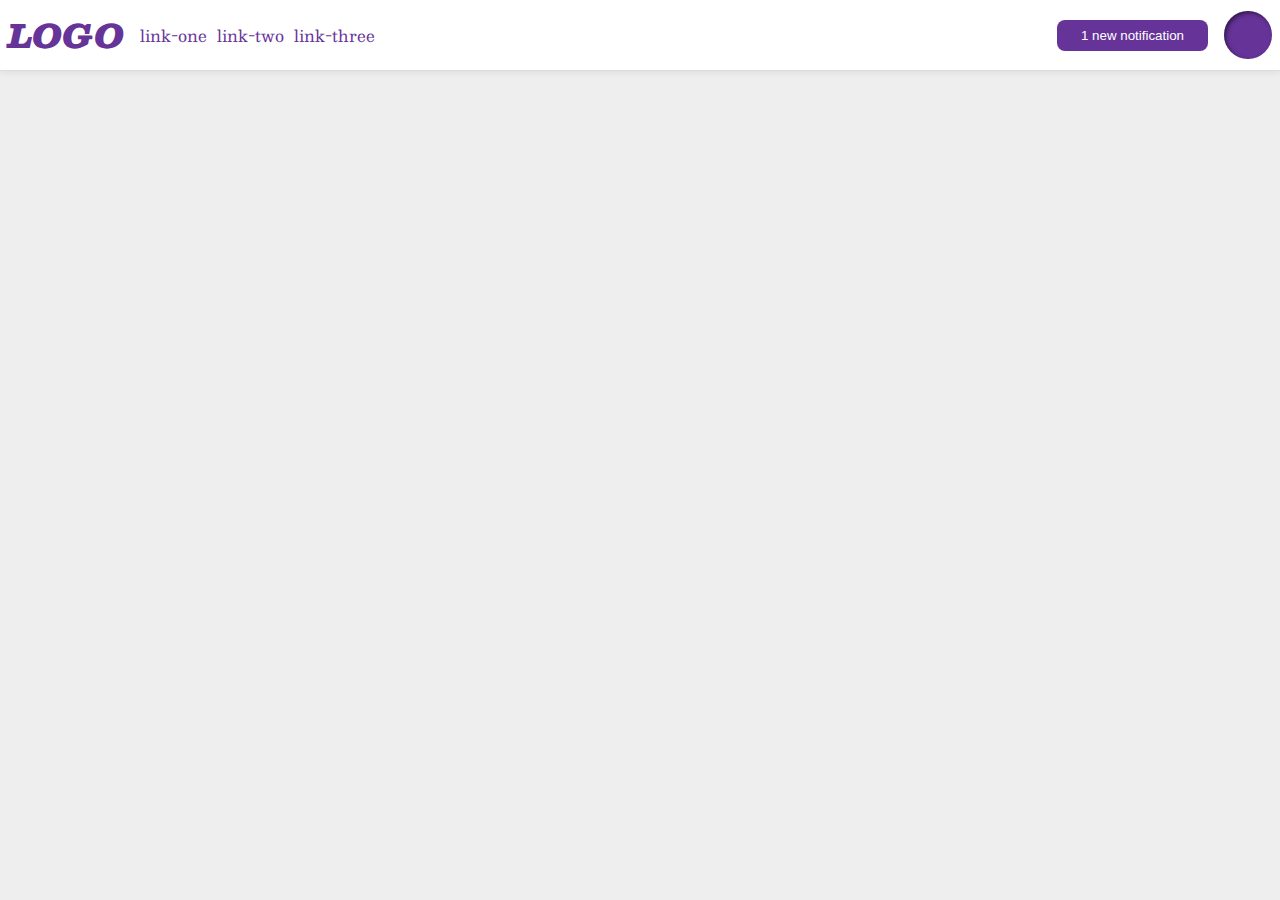
<file: flex/03-flex-header-2/index.html>
<!DOCTYPE html>
<html lang="en">
  <head>
    <meta charset="UTF-8">
    <meta http-equiv="X-UA-Compatible" content="IE=edge">
    <meta name="viewport" content="width=device-width, initial-scale=1.0">
    <title>Flex Header 2</title>
    <link rel="stylesheet" href="style.css">
  </head>
  <body>
    <div class="header">
    <div class="left">
        <div class="logo">
        LOGO
      </div>
      <ul class="links">
        <li><a href="google.com">link-one</a></li>
        <li><a href="google.com">link-two</a></li>
        <li><a href="google.com">link-three</a></li>
      </ul>
      </div>
      <div class="right">
        <button class="notifications">
        1 new notification
      </button>
      <div class="profile-image"></div>
    </div>
  </div>
  </body>
</html>
</file>
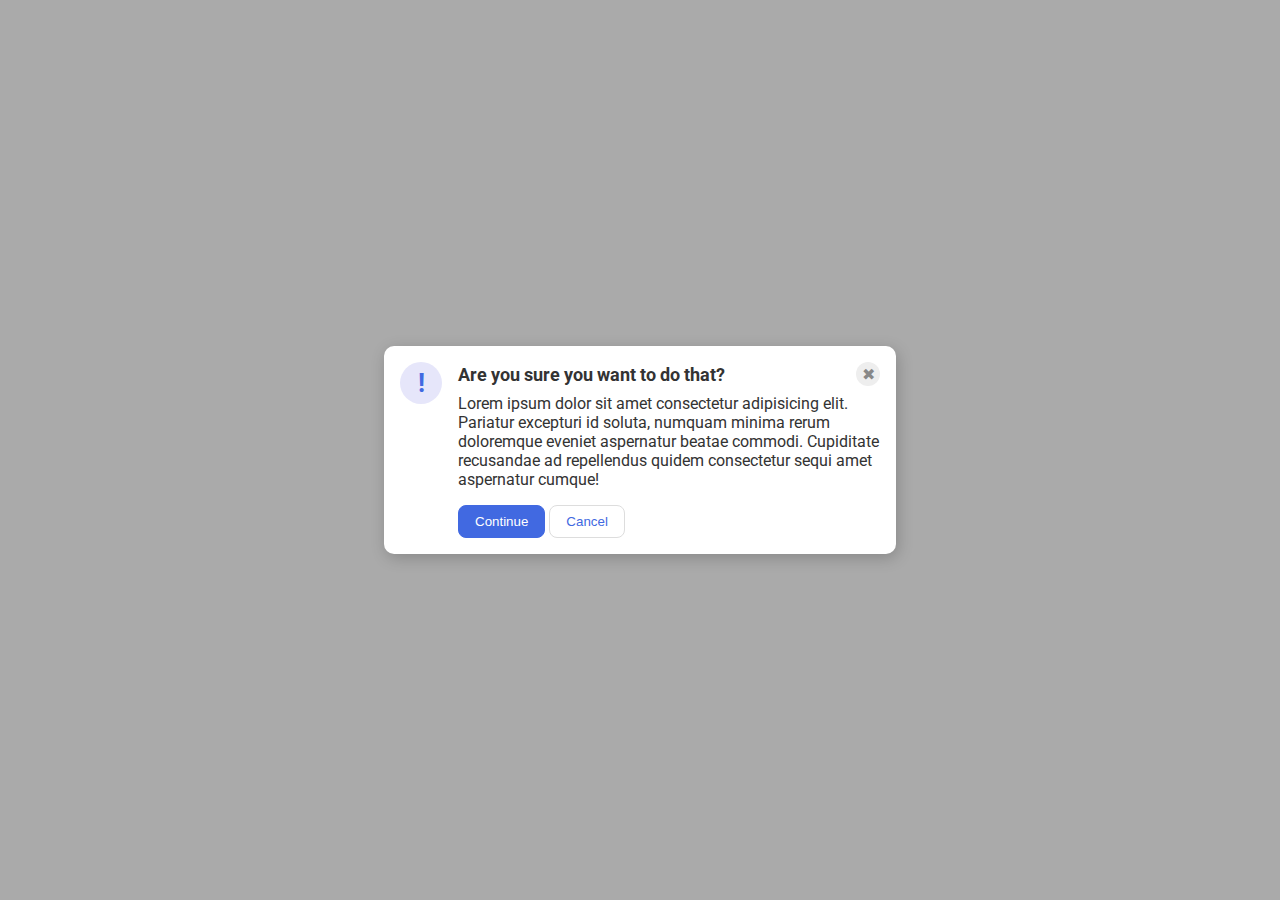
<file: flex/05-flex-modal/index.html>
<!DOCTYPE html>
<html lang="en">
  <head>
    <meta charset="UTF-8">
    <meta http-equiv="X-UA-Compatible" content="IE=edge">
    <meta name="viewport" content="width=device-width, initial-scale=1.0">
    <link rel="stylesheet" href="style.css">
    <title>Modal</title>
  </head>
  <body>
    <div class="modal">
      <div class="icon">!</div>
      <div class="container">
      <div class="header">Are you sure you want to do that?
      <div class="close-button">✖</div>
      </div>
      <div class="text">Lorem ipsum dolor sit amet consectetur adipisicing elit. Pariatur excepturi id soluta, numquam minima rerum doloremque eveniet aspernatur beatae commodi. Cupiditate recusandae ad repellendus quidem consectetur sequi amet aspernatur cumque!</div>
      <button class="continue">Continue</button>
      <button class="cancel">Cancel</button>
    </div>
    </div> 
  </body>
</html>
</file>
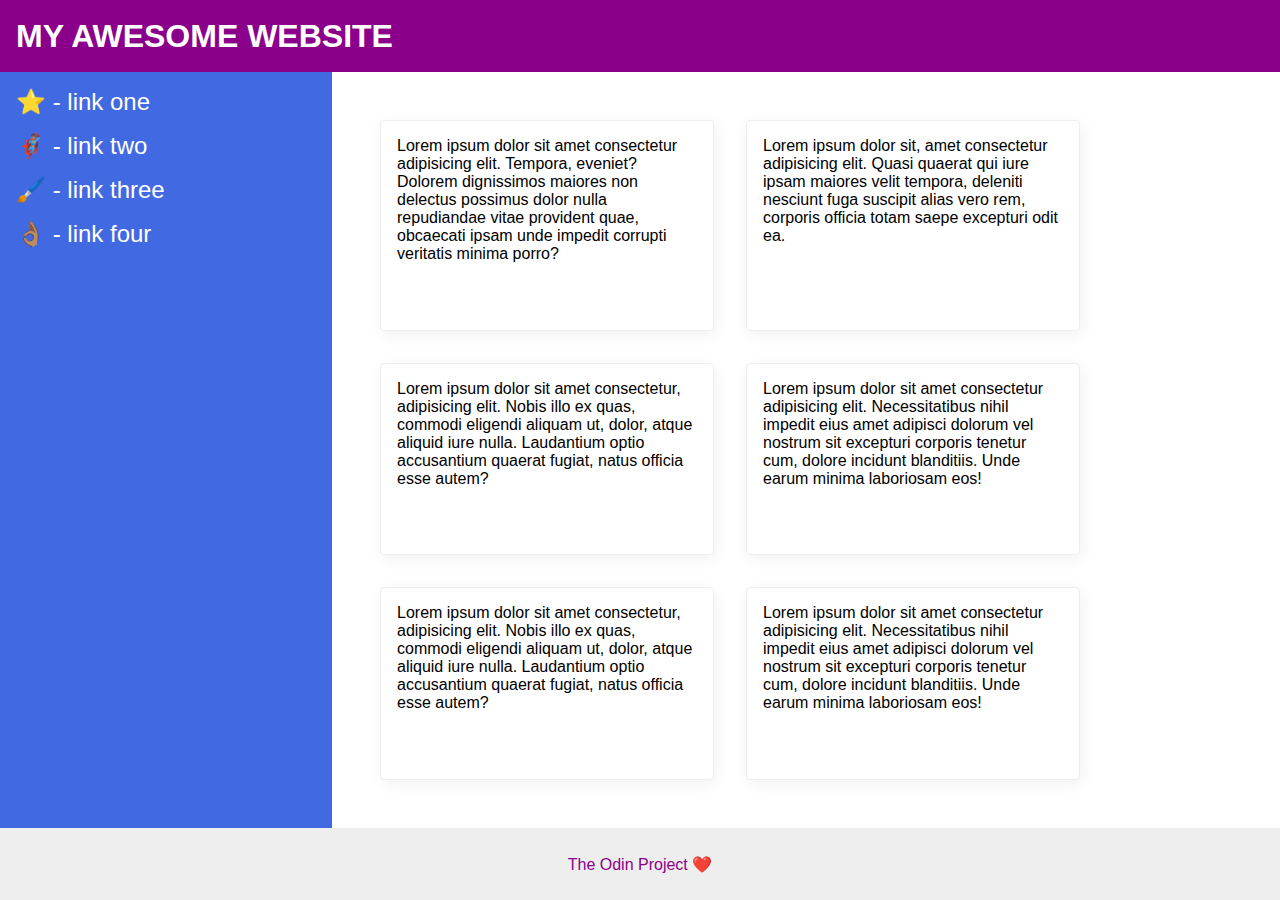
<file: flex/07-flex-layout-2/index.html>
<!DOCTYPE html>
<html lang="en">
  <head>
    <meta charset="UTF-8">
    <meta http-equiv="X-UA-Compatible" content="IE=edge">
    <meta name="viewport" content="width=device-width, initial-scale=1.0">
    <title>The Holy Grail</title>
    <link rel="stylesheet" href="style.css">
  </head>
  <body>
    <div class="header">
      MY AWESOME WEBSITE
    </div>
    
    <div class="container">
    <div class="sidebar">
      <ul>
        <li><a href="#">⭐ - link one</a></li>
        <li><a href="#">🦸🏽‍♂️ - link two</a></li>
        <li><a href="#">🖌️ - link three</a></li>
        <li><a href="#">👌🏽 - link four</a></li>
      </ul>
    </div>

    <div class="cards">
    <div class="card">Lorem ipsum dolor sit amet consectetur adipisicing elit. Tempora, eveniet? Dolorem dignissimos maiores non delectus possimus dolor nulla repudiandae vitae provident quae, obcaecati ipsam unde impedit corrupti veritatis minima porro?</div>
    <div class="card">Lorem ipsum dolor sit, amet consectetur adipisicing elit. Quasi quaerat qui iure ipsam maiores velit tempora, deleniti nesciunt fuga suscipit alias vero rem, corporis officia totam saepe excepturi odit ea.</div>
    <div class="card">Lorem ipsum dolor sit amet consectetur, adipisicing elit. Nobis illo ex quas, commodi eligendi aliquam ut, dolor, atque aliquid iure nulla. Laudantium optio accusantium quaerat fugiat, natus officia esse autem?</div>
    <div class="card">Lorem ipsum dolor sit amet consectetur adipisicing elit. Necessitatibus nihil impedit eius amet adipisci dolorum vel nostrum sit excepturi corporis tenetur cum, dolore incidunt blanditiis. Unde earum minima laboriosam eos!</div>
    <div class="card">Lorem ipsum dolor sit amet consectetur, adipisicing elit. Nobis illo ex quas, commodi eligendi aliquam ut, dolor, atque aliquid iure nulla. Laudantium optio accusantium quaerat fugiat, natus officia esse autem?</div>
    <div class="card">Lorem ipsum dolor sit amet consectetur adipisicing elit. Necessitatibus nihil impedit eius amet adipisci dolorum vel nostrum sit excepturi corporis tenetur cum, dolore incidunt blanditiis. Unde earum minima laboriosam eos!</div>
    </div>
  </div>

    <div class="footer">
      The Odin Project ❤️
    </div>
  </body>
</html>
</file>
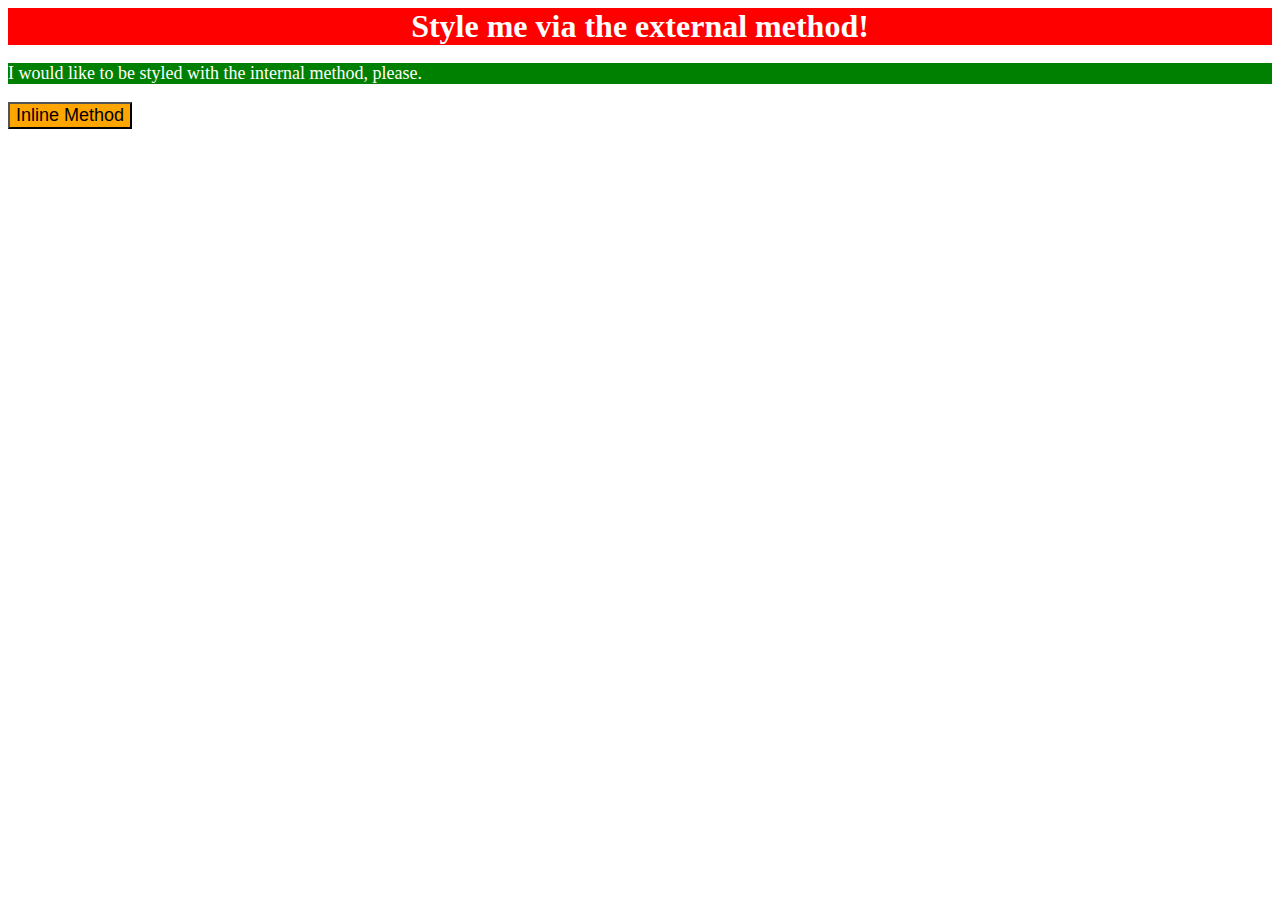
<file: foundations/01-css-methods/index.html>
<!DOCTYPE html>
<html lang="en">
  <head>
    <meta charset="UTF-8">
    <meta http-equiv="X-UA-Compatible" content="IE=edge">
    <meta name="viewport" content="width=device-width, initial-scale=1.0">
    <title>Methods for Adding CSS</title>
    <link rel="stylesheet" href="style.css"">
    <style>
      p {
        color: white;
        background-color: green;
        font-size: 18px;
      }
    </style>
  </head>
  <body>
    <div>Style me via the external method!</div>
    <p>I would like to be styled with the internal method, please.</p>
    <button style="background-color: orange; font-size: 18px;">Inline Method</button>
  </body>
</html>
</file>
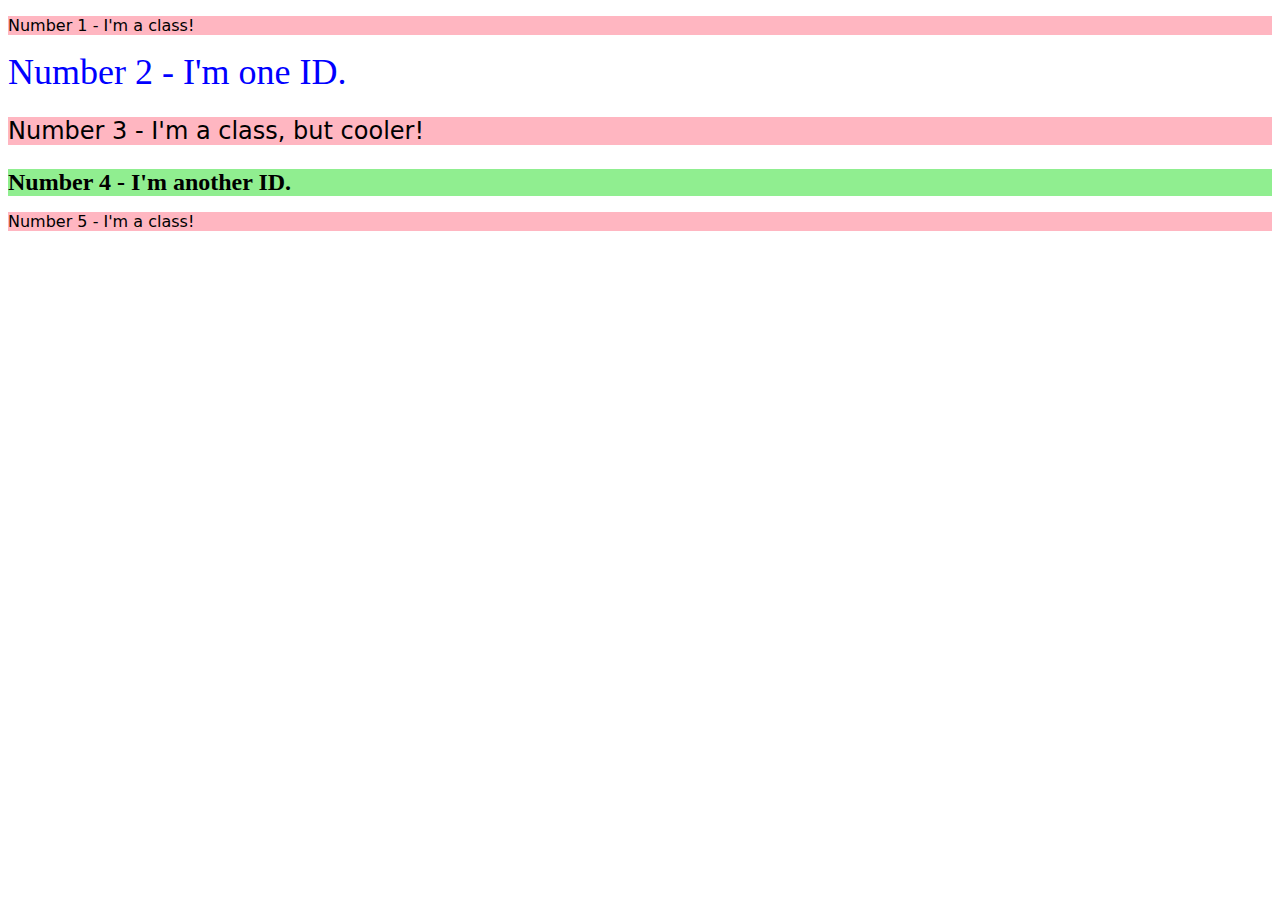
<file: foundations/02-class-id-selectors/index.html>
<!DOCTYPE html>
<html lang="en">
  <head>
    <meta charset="UTF-8">
    <meta http-equiv="X-UA-Compatible" content="IE=edge">
    <meta name="viewport" content="width=device-width, initial-scale=1.0">
    <title>Class and ID Selectors</title>
    <link rel="stylesheet" href="style.css">
  </head>
  <body>
    <p class="odd">Number 1 - I'm a class!</p>
    <div id="element2">Number 2 - I'm one ID.</div>
    <p class="odd element3">Number 3 - I'm a class, but cooler!</p>
    <div id="element4">Number 4 - I'm another ID.</div>
    <p class="odd">Number 5 - I'm a class!</p>
  </body>
</html>
</file>
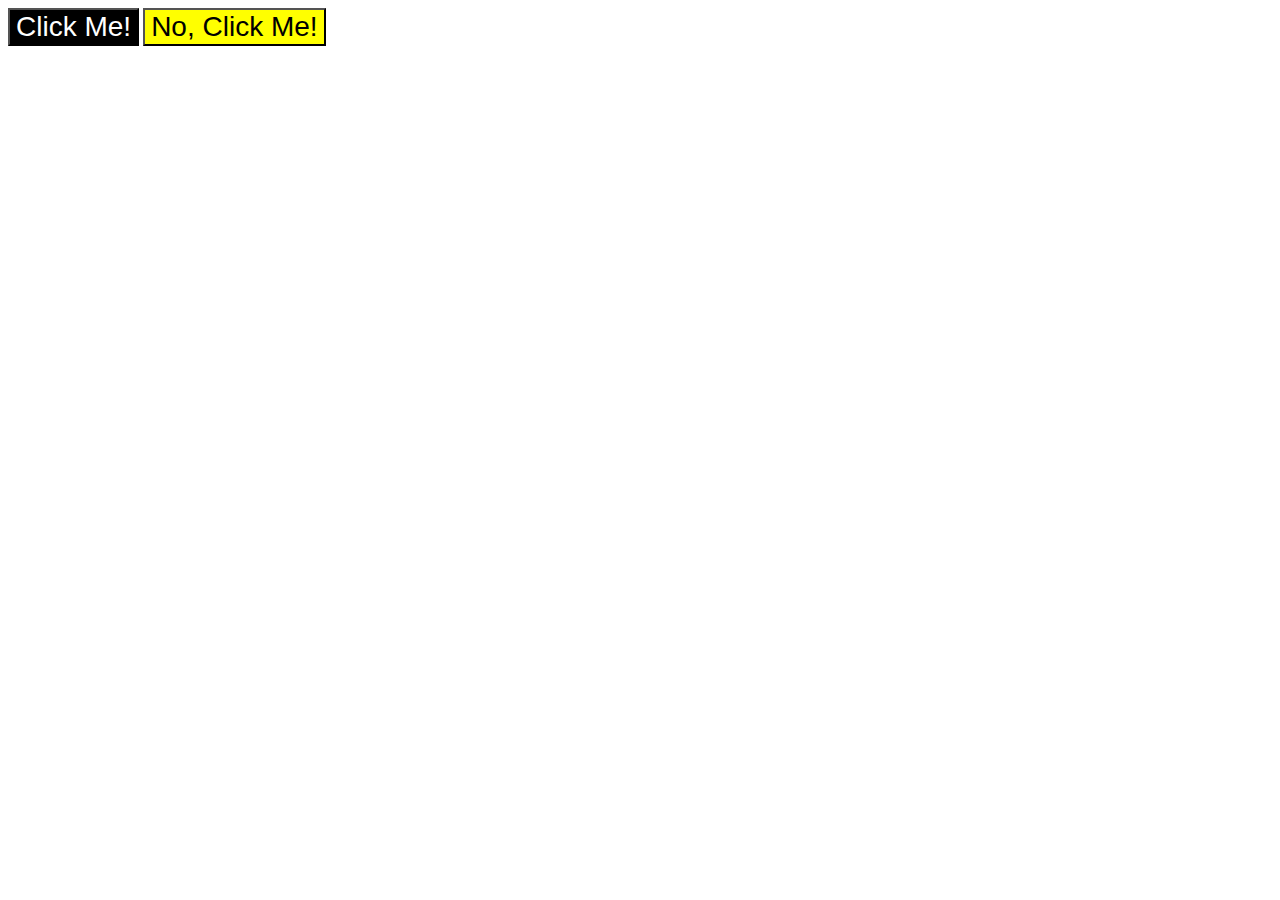
<file: foundations/03-grouping-selectors/index.html>
<!DOCTYPE html>
<html lang="en">
  <head>
    <meta charset="UTF-8">
    <meta http-equiv="X-UA-Compatible" content="IE=edge">
    <meta name="viewport" content="width=device-width, initial-scale=1.0">
    <title>Grouping Selectors</title>
    <link rel="stylesheet" href="style.css">
  </head>
  <body>
    <button class="first">Click Me!</button>
    <button class="second">No, Click Me!</button>
  </body>
</html>
</file>
<file: flex/03-flex-header-2/style.css>
/* this is some magical font-importing.  
you'll learn about it later. */
@import url('https://fonts.googleapis.com/css2?family=Besley:ital,wght@0,400;1,900&display=swap');

body {
  margin: 0;
  background: #eee;
  font-family: Besley, serif;
}

.header {
  background: white;
  border-bottom: 1px solid #ddd;
  box-shadow: 0 0 8px rgba(0,0,0,.1);
  display: flex;
  justify-content: space-between;
  padding: 8px;
  }

.left, .right {
  display: flex;
  align-items: center;
  gap: 16px;
}


.profile-image {
  background: rebeccapurple;
  box-shadow: inset 2px 2px 4px rgba(0,0,0,.5);
  border-radius: 50%;
  width: 48px;
  height: 48px;
}

.logo {
  color: rebeccapurple;
  font-size: 32px;
  font-weight: 900;
  font-style: italic;
}

button {
  border: none;
  border-radius: 8px;
  background: rebeccapurple;
  color: white;
  padding: 8px 24px;
}

a {
  /* this removes the line under our links */
  text-decoration: none;
  color: rebeccapurple;
 
}

ul {
  list-style-type: none;
  display: flex;
  gap: 10px;
  margin: 0;
  padding: 0;
}
</file>
<file: flex/05-flex-modal/style.css>
@import url('https://fonts.googleapis.com/css2?family=Roboto:wght@400;700&display=swap');

html, body {
  height: 100%;
}

body {
  font-family: Roboto, sans-serif;
  margin: 0;
  background: #aaa;
  color: #333;
  /* I'll give you this one for free lol */
  display: flex;
  align-items: center;
  justify-content: center;
}

.modal {
  background: white;
  width: 480px;
  border-radius: 10px;
  box-shadow: 2px 4px 16px rgba(0,0,0,.2);
}

.icon {
  color: royalblue;
  font-size: 26px;
  font-weight: 700;
  background: lavender;
  width: 42px;
  height: 42px;
  border-radius: 50%;
  display: flex;
  align-items: center;
  justify-content: center;
}

.close-button {
  background: #eee;
  border-radius: 50%;
  color: #888;
  font-weight: 400;
  font-size: 16px;
  height: 24px;
  width: 24px;
  display: flex;
  align-items: center;
  justify-content: center;
}

button {
  padding: 8px 16px;
  border-radius: 8px;
}

button.continue {
  background: royalblue;
  border: 1px solid royalblue;
  color: white;
}

button.cancel {
  background: white;
  border: 1px solid #ddd;
  color: royalblue;
}

.modal {
  display: flex;
  gap: 16px;
  padding: 16px;
}

.icon {
  flex-shrink: 0;
}

.header {
  display: flex;
  align-items: center;
  justify-content: space-between;
  font-weight: 700;
  font-size: 18px;
  margin-bottom: 8px;
}

.text {
  margin-bottom: 16px;
}
</file>
<file: flex/07-flex-layout-2/style.css>
body {
  font-family: -apple-system, BlinkMacSystemFont, 'Segoe UI', Roboto, Oxygen, Ubuntu, Cantarell, 'Open Sans', 'Helvetica Neue', sans-serif;
  margin: 0;
  min-height: 100vh;
}

.header {
  height: 72px;
  background: darkmagenta;
  color: white;
}

.footer {
  height: 72px;
  background: #eee;
  color: darkmagenta;
}

.sidebar {
  width: 300px;
  background: royalblue;
}

.card {
  border: 1px solid #eee;
  box-shadow: 2px 4px 16px rgba(0,0,0,.06);
  border-radius: 4px;
}

body {
  display: flex;
  flex-direction: column;
}

.header {
  font-size: 32px;
  font-weight: 900;
  display: flex;
  align-items: center;
  padding: 0 16px;
}


.container {
  flex: 1;
  display: flex;
 }

.sidebar {
  flex-shrink: 0;
  padding: 16px;
}

ul {
  list-style-type: none;
  margin: 0;
  padding: 0;
}

li {
  margin-bottom: 16px;
}

a {
  text-decoration: none;
  color: white;
  font-size: 24px;
}

.cards {
  display: flex;
  flex-wrap: wrap;
  padding: 32px;
}

.card {
  padding: 16px;
  margin: 16px;
  width: 300px;
}

.footer {
  display: flex;
  justify-content: center;
  align-items: center;
}
</file>
<file: foundations/01-css-methods/style.css>
div {
    color: white;
    background-color: red;
    font-size: 32px;
    text-align: center;
    font-weight: bold;
}
</file>
<file: foundations/02-class-id-selectors/style.css>
.odd {
    background-color: #FFB6C1;
    font-family: Verdana, "DejaVu Sans", sans-serif;
}

#element2 {
    color: #0000FF;
    font-size: 36px;
}

.element3 {
    font-size: 24px;
}

#element4 {
    background-color: #90EE90;
    font-size: 24px;
    font-weight: bold;
}
</file>
<file: foundations/03-grouping-selectors/style.css>
.first {
    background-color: black;
    color: white;
}

.second {
    background-color: yellow;
}

.first,
.second {
    font-size: 28px;
    font-family: Helvetica, "Times New Roman", sans-serif;
}
</file>
